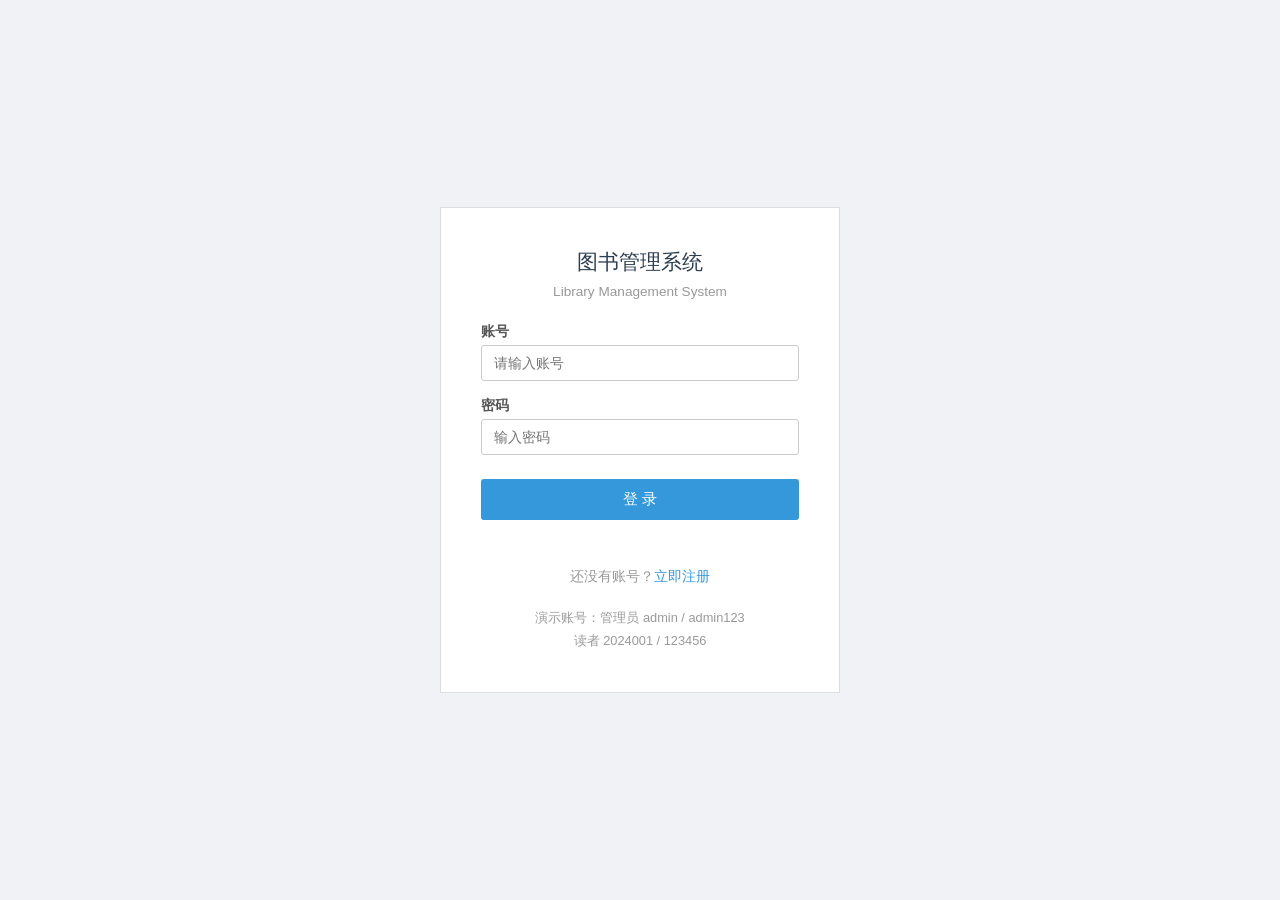
<file: web/login.html>
<!DOCTYPE html>
<html lang="zh-CN">
<head>
    <meta charset="UTF-8">
    <meta name="viewport" content="width=device-width, initial-scale=1.0">
    <title>登录 - 图书管理系统</title>
    <style>
        * { margin:0; padding:0; box-sizing:border-box; }
        body {
            font-family: "Microsoft YaHei", sans-serif;
            background: #f0f2f5;
            display: flex; justify-content: center; align-items: center;
            min-height: 100vh;
        }
        .login-container {
            background: #fff;
            width: 400px;
            border: 1px solid #ddd;
            padding: 40px;
        }
        .login-container h2 {
            text-align: center; font-size: 1.3em; color: #2c3e50;
            margin-bottom: 8px; font-weight: normal;
        }
        .login-container .subtitle {
            text-align: center; color: #999; font-size: 0.85em; margin-bottom: 24px;
        }
        .form-group { margin-bottom: 16px; }
        .form-group label { display: block; margin-bottom: 4px; font-size: 0.85em; color: #555; font-weight: bold; }
        .form-group input, .form-group select { width: 100%; padding: 9px 12px; border: 1px solid #ccc; border-radius: 3px; font-size: 0.9em; font-family: inherit; }
        .form-group input:focus, .form-group select:focus { outline: none; border-color: #3498db; }
        .btn-submit {
            width: 100%; padding: 10px; background: #3498db; color: #fff; border: none;
            border-radius: 3px; font-size: 0.95em; cursor: pointer; font-family: inherit;
            transition: background 0.2s; margin-top: 8px;
        }
        .btn-submit:hover { background: #2980b9; }
        .error-msg { color: #e74c3c; font-size: 0.85em; text-align: center; margin-top: 12px; min-height: 20px; }
        .info-msg { color: #27ae60; font-size: 0.85em; text-align: center; margin-top: 12px; min-height: 20px; }
        .switch-link {
            text-align: center; margin-top: 16px; font-size: 0.85em; color: #999;
        }
        .switch-link a { color: #3498db; text-decoration: none; cursor: pointer; }
        .switch-link a:hover { text-decoration: underline; }
        .hint { font-size: 0.8em; color: #999; margin-top: 20px; text-align: center; line-height: 1.8; }
        .panel { display: none; }
        .panel.active { display: block; }
    </style>
</head>
<body>
    <div class="login-container">
        <h2>图书管理系统</h2>
        <p class="subtitle">Library Management System</p>

        <!-- 统一登录 -->
        <div id="panel-login" class="panel active">
            <form onsubmit="event.preventDefault(); doLogin();">
                <div class="form-group">
                    <label>账号</label>
                    <input type="text" id="loginUser" placeholder="请输入账号">
                </div>
                <div class="form-group">
                    <label>密码</label>
                    <input type="password" id="loginPassword" placeholder="输入密码">
                </div>
                <button type="submit" class="btn-submit">登 录</button>
                <p class="error-msg" id="loginError"></p>
            </form>
            <p class="switch-link">
                还没有账号？<a onclick="switchPanel('register')">立即注册</a>
            </p>
        </div>

        <!-- 读者注册 -->
        <div id="panel-register" class="panel">
            <form onsubmit="event.preventDefault(); doRegister();">
                <div class="form-group">
                    <label>学号 / 工号 *</label>
                    <input type="text" id="regReaderId" placeholder="例如：2024009">
                </div>
                <div class="form-group">
                    <label>姓名 *</label>
                    <input type="text" id="regName" placeholder="真实姓名">
                </div>
                <div class="form-group">
                    <label>密码 *</label>
                    <input type="password" id="regPassword" placeholder="设置登录密码">
                </div>
                <div class="form-group">
                    <label>院系</label>
                    <input type="text" id="regDept" placeholder="例如：计算机学院">
                </div>
                <div class="form-group">
                    <label>身份</label>
                    <select id="regType">
                        <option value="STUDENT">学生（借5本/30天）</option>
                        <option value="TEACHER">教师（借10本/60天）</option>
                    </select>
                </div>
                <div class="form-group">
                    <label>联系电话</label>
                    <input type="text" id="regPhone" placeholder="选填">
                </div>
                <button type="submit" class="btn-submit">注 册</button>
                <p class="error-msg" id="regError"></p>
                <p class="info-msg" id="regSuccess"></p>
            </form>
            <p class="switch-link">
                已有账号？<a onclick="switchPanel('login')">返回登录</a>
            </p>
        </div>

        <p class="hint">
            演示账号：管理员 admin / admin123<br>
            读者 2024001 / 123456
        </p>
    </div>

    <script>
        const API_B = window.location.origin + '/api';

        function switchPanel(name) {
            document.getElementById('panel-login').classList.toggle('active', name === 'login');
            document.getElementById('panel-register').classList.toggle('active', name === 'register');
            // 清空提示信息
            document.getElementById('loginError').textContent = '';
            document.getElementById('regError').textContent = '';
            document.getElementById('regSuccess').textContent = '';
        }

        async function doLogin() {
            const user = document.getElementById('loginUser').value.trim();
            const pw = document.getElementById('loginPassword').value;
            if (!user || !pw) {
                document.getElementById('loginError').textContent = '请输入用户名和密码';
                return;
            }
            try {
                const resp = await fetch(API_B + '/login', {
                    method: 'POST', headers: { 'Content-Type': 'application/json' },
                    body: JSON.stringify({ username: user, password: pw })
                });
                const r = await resp.json();
                if (r.success) {
                    sessionStorage.setItem('auth', JSON.stringify(r));
                    window.location.href = '/index.html';
                } else {
                    document.getElementById('loginError').textContent = r.message;
                }
            } catch(e) {
                document.getElementById('loginError').textContent = '网络错误，请检查服务器是否启动';
            }
        }

        async function doRegister() {
            document.getElementById('regError').textContent = '';
            document.getElementById('regSuccess').textContent = '';
            const data = {
                readerId: document.getElementById('regReaderId').value.trim(),
                name: document.getElementById('regName').value.trim(),
                password: document.getElementById('regPassword').value.trim(),
                department: document.getElementById('regDept').value.trim(),
                readerType: document.getElementById('regType').value,
                phone: document.getElementById('regPhone').value.trim()
            };
            if (!data.readerId || !data.name || !data.password) {
                document.getElementById('regError').textContent = '学号、姓名和密码为必填项';
                return;
            }
            try {
                const resp = await fetch(API_B + '/register', {
                    method: 'POST', headers: { 'Content-Type': 'application/json' },
                    body: JSON.stringify(data)
                });
                const r = await resp.json();
                if (r.success) {
                    document.getElementById('regSuccess').textContent = '注册成功！请返回登录';
                    document.getElementById('regReaderId').value = '';
                    document.getElementById('regName').value = '';
                    document.getElementById('regPassword').value = '';
                } else {
                    document.getElementById('regError').textContent = r.message;
                }
            } catch(e) {
                document.getElementById('regError').textContent = '网络错误';
            }
        }

        // 回车登录/注册
        document.addEventListener('keypress', e => {
            if (e.key === 'Enter') {
                if (document.getElementById('panel-login').classList.contains('active')) {
                    doLogin();
                } else {
                    doRegister();
                }
            }
        });
    </script>
</body>
</html>
</file>
